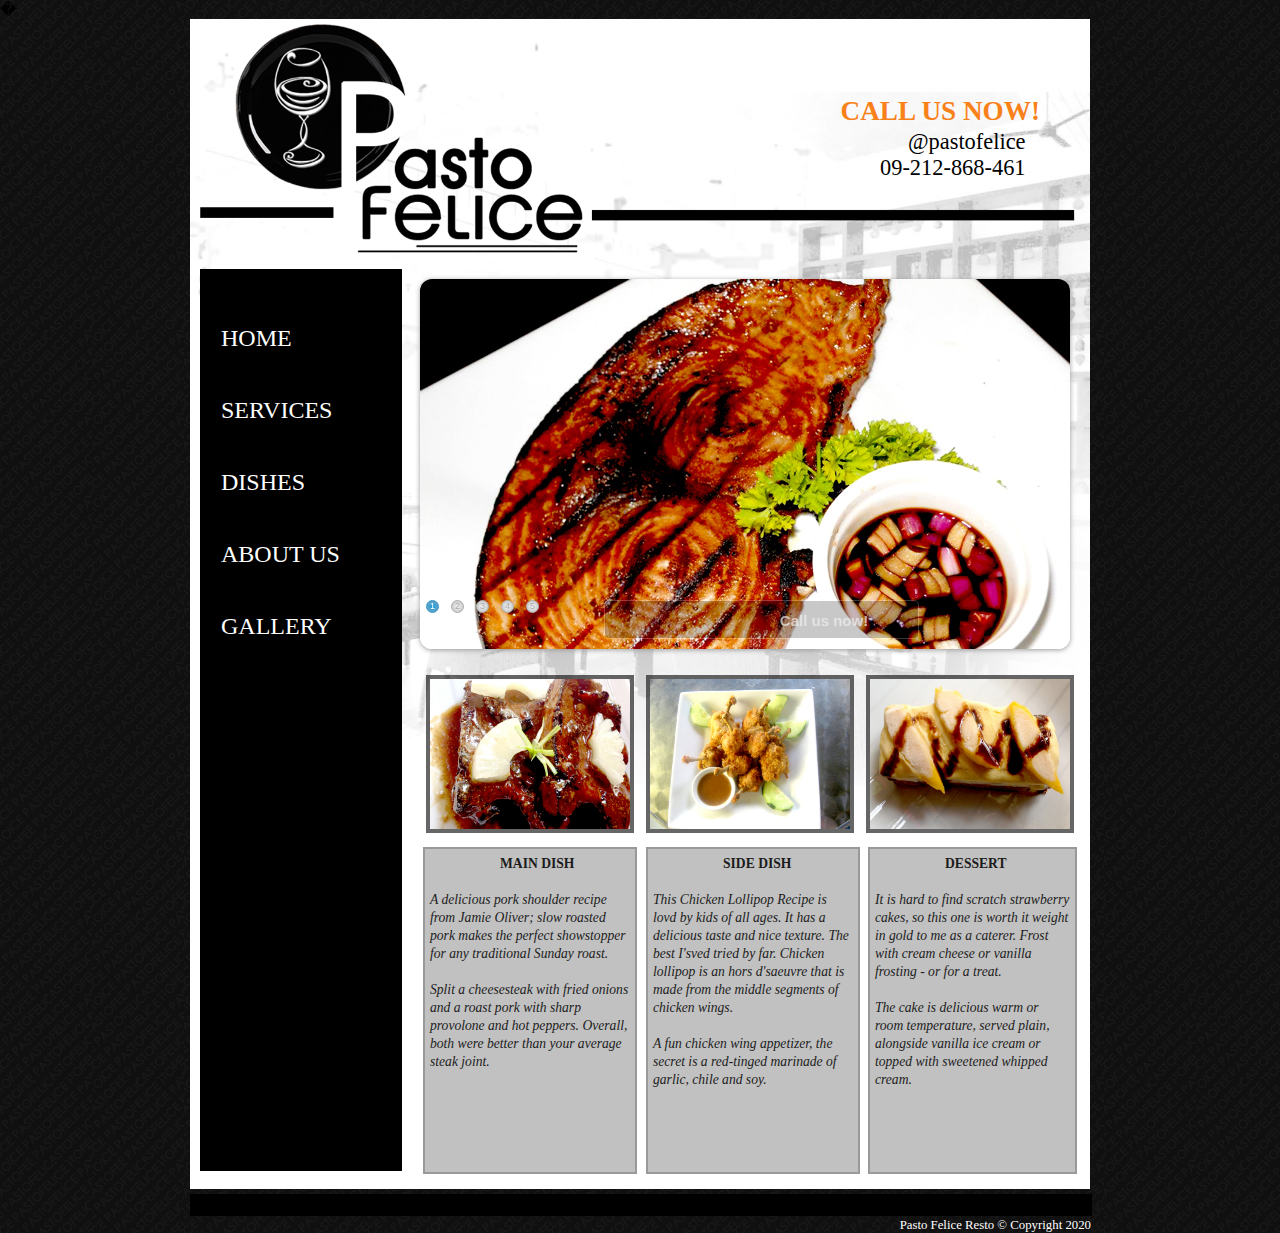
<file: index.html>
<!DOCTYPE html>
<html lang="en">
<head>
	<link rel="stylesheet" type="text/css" href="PastoFelice.css"/>
	<link rel="shortcut icon" type="image/x-icon" href="favicon.ico" />�
	<link rel="icon" href="favicon.ico" type="image/x-icon">
	
	<link href="themes/8/js-image-slider.css" rel="stylesheet" type="text/css" />
    <script src="themes/8/js-image-slider.js" type="text/javascript"></script>
    <link href="themes/8/tooltip.css" rel="stylesheet" type="text/css" />
    <script src="themes/8/tooltip.js" type="text/javascript"></script>
    <script type="text/javascript">
        imageSlider.thumbnailPreview(function (thumbIndex) { return "<img src='Web Pictures/thumb/maindish1-th" + (thumbIndex + 1) + ".jpg' style='width:70px;height:44px;' />"; });
    </script>
	
	<title>Pasto Felice Resto</title>
</head>

<body BACKGROUND="last_09.png" BGCOLOR="#000000" BGPROPERTIES="FIXED">
	
	<div id="container">
	<div id="logo"> 
	<img src="LOGO1_02.png" width= 880px height=250px> 
	</div>
	
	<div id="header">
	<p class="one">
		<b>CALL US NOW!</b><br>
	</p>
	<p class="two">
		@pastofelice<br>09-212-868-461
	</p>
	</div>
	
	<div id="sliderFrame">
        <div id="slider">
            <img src="Web Pictures/maindish1.jpg" alt="Call us now!" />
            <img src="Web Pictures/maindish2.jpg" alt="You're always welcome!" />
            <img src="Web Pictures/maindish3.jpg" alt="All delicious" />
            <img src="Web Pictures/maindish4.jpg" alt="Yummy" />
			 <img src="Web Pictures/maindish5.jpg" alt="All your needs" />
        </div>
		
	<div id="picture2"></div>
	<div id="picture3"></div>
	<div id="picture4"></div>

	<div id="boxes1">
	<p class="c1">
	<b>MAIN DISH</b>
		<br><br><i>A delicious pork shoulder recipe from Jamie Oliver; slow roasted pork makes the perfect showstopper for any traditional Sunday roast. <br><br>Split a cheesesteak with fried onions and a roast pork with sharp provolone and hot peppers. Overall, both were better than your average steak joint. </i>
	</p>
	</div>
	
	<div id="boxes2">
	<p class="c2">
	<b>SIDE DISH</b>
		<br><br><i>This Chicken Lollipop Recipe is lovd by kids of all ages. It has a delicious taste and nice texture. The best I&#39sved tried by far. Chicken lollipop is an hors d&#39saeuvre that is made from the middle segments of chicken wings.<br><br> A fun chicken wing appetizer, the secret is a red-tinged marinade of garlic, chile and soy.</i>
	</p>
	</div>
	
	<div id="boxes3">
	<p class="c3">
	<b>DESSERT</b>
		<br><br><i>It is hard to find scratch strawberry cakes, so this one is worth it weight in gold to me as a caterer. Frost with cream cheese or vanilla frosting - or for a treat.<br><br>The cake is delicious warm or room temperature, served plain, alongside vanilla ice cream or topped with sweetened whipped cream. </i>
	</p>
	</div>
	
	<div id = "box">
		<ul>
		<li><a href="index.html">HOME</a>
		<li><a href="Services.html">SERVICES</a>
		<li><a href="Dishes.html">DISHES</a>
		<li><a href="About.html">ABOUT US</a>
		<li><a href="Gallery.html">GALLERY</a>
		</ul>
	</div>
	
	<div id="footer">
	<p> Pasto Felice Resto &copy; Copyright 2020</p>
	</div>

	<div id="bg"></div>
</div>
</body>

</html>
</file>
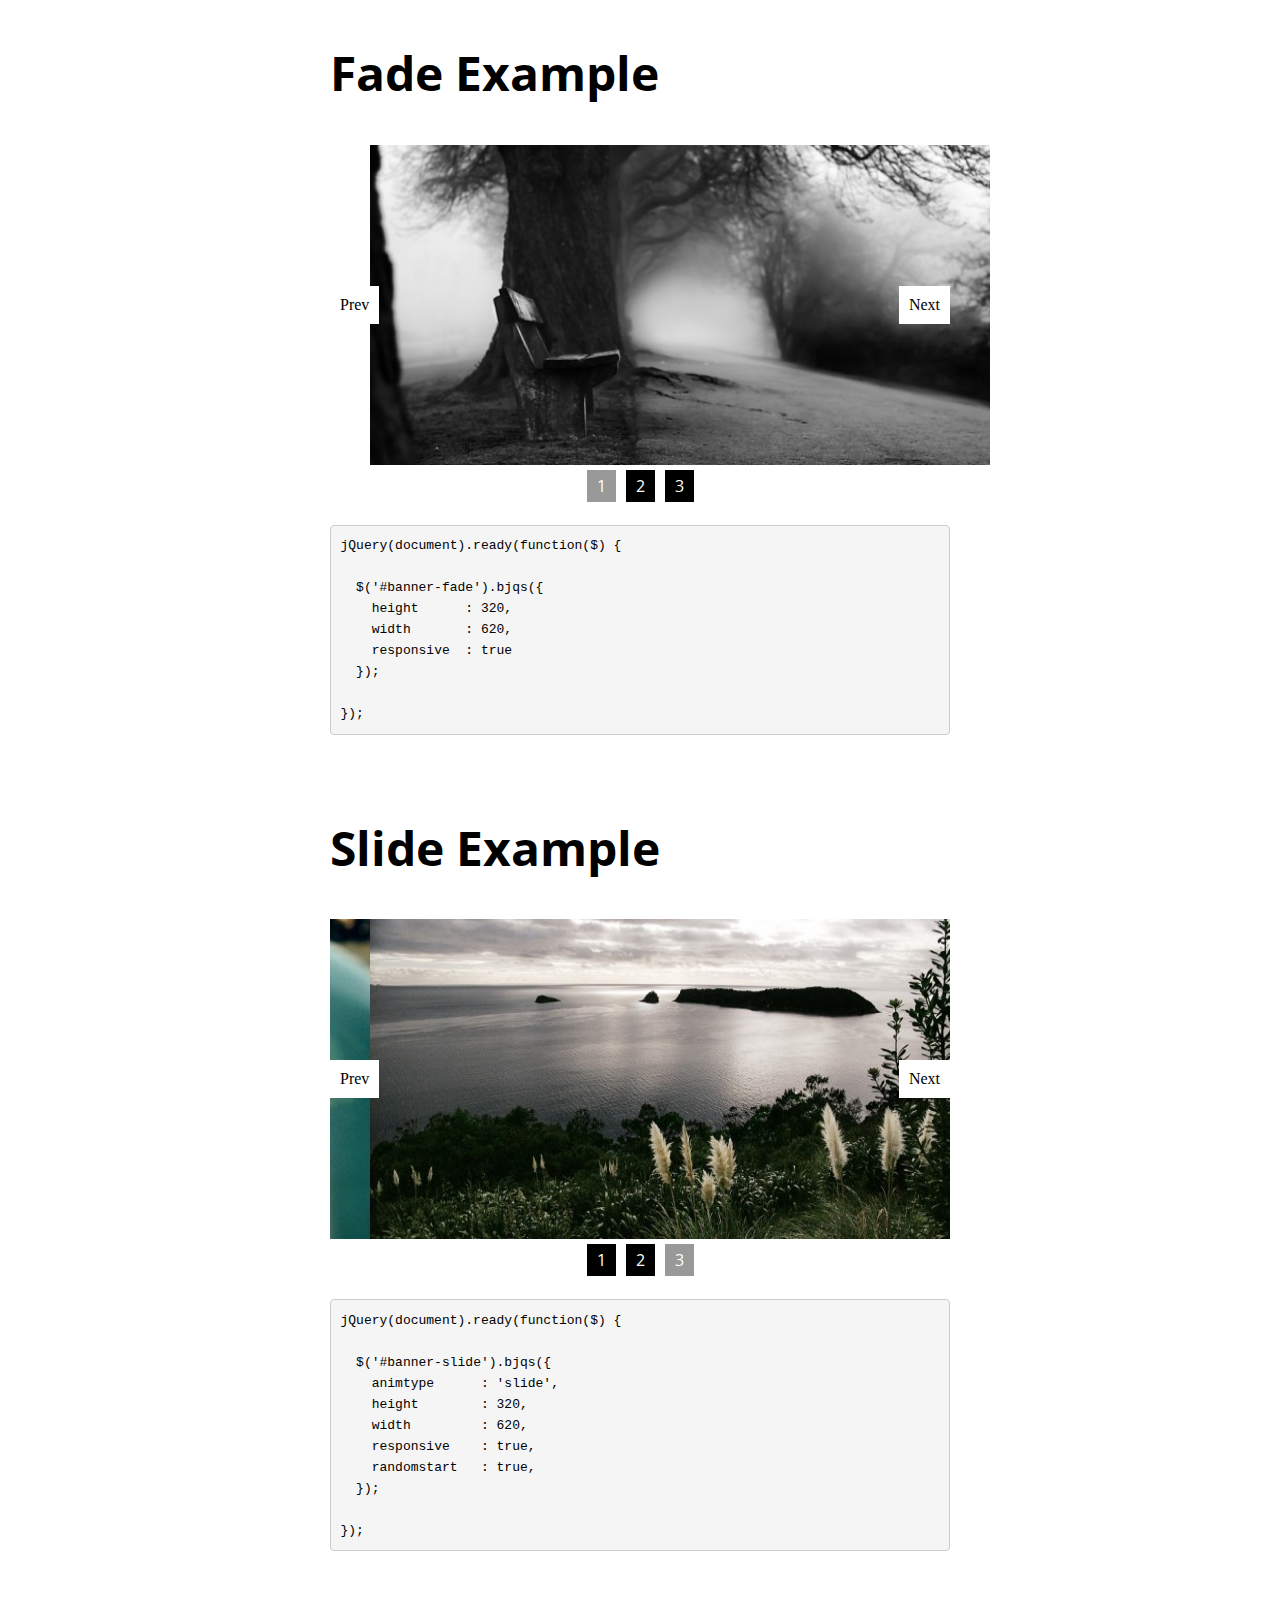
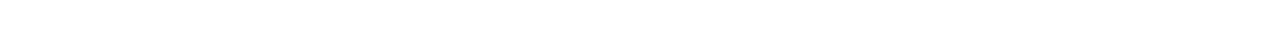
<file: jquery/index.html>
<!doctype html>
<html>
  <head>
    <meta charset="utf-8">
  
    <title>Basic jQuery Slider - Demo</title>
      
    <!-- bjqs.css contains the *essential* css needed for the slider to work -->
    <link rel="stylesheet" href="bjqs.css">

    <!-- some pretty fonts for this demo page - not required for the slider -->
    <link href='http://fonts.googleapis.com/css?family=Source+Code+Pro|Open+Sans:300' rel='stylesheet' type='text/css'> 

    <!-- demo.css contains additional styles used to set up this demo page - not required for the slider --> 
    <link rel="stylesheet" href="demo.css">

    <!-- load jQuery and the plugin -->
    <script src="http://code.jquery.com/jquery-1.7.1.min.js"></script>
    <script src="js/bjqs-1.3.min.js"></script>
      
  </head>
  
  <body>
  
    <div id="container">
  
      <h2>Fade Example</h2>

      <!--  Outer wrapper for presentation only, this can be anything you like -->
      <div id="banner-fade">

        <!-- start Basic Jquery Slider -->
        <ul class="bjqs">
          <li><img src="img/banner01.jpg" title="Automatically generated caption"></li>
          <li><img src="img/banner02.jpg" title="Automatically generated caption"></li>
          <li><img src="img/banner03.jpg" title="Automatically generated caption"></li>
        </ul>
        <!-- end Basic jQuery Slider -->

      </div>
      <!-- End outer wrapper -->

      <script class="secret-source">
        jQuery(document).ready(function($) {

          $('#banner-fade').bjqs({
            height      : 320,
            width       : 620,
            responsive  : true
          });

        });
      </script>

      <h2>Slide Example</h2>

      <!--  Outer wrapper for presentation only, this can be anything you like -->
      <div id="banner-slide">

        <!-- start Basic Jquery Slider -->
        <ul class="bjqs">
          <li><a href=""><img src="img/banner01.jpg" title="Automatically generated caption"></a></li>
          <li><img src="img/banner02.jpg" title="Automatically generated caption"></li>
          <li><img src="img/banner03.jpg" title="Automatically generated caption"></li>
        </ul>
        <!-- end Basic jQuery Slider -->

      </div>
      <!-- End outer wrapper -->
      
      <!-- attach the plug-in to the slider parent element and adjust the settings as required -->
      <script class="secret-source">
        jQuery(document).ready(function($) {
          
          $('#banner-slide').bjqs({
            animtype      : 'slide',
            height        : 320,
            width         : 620,
            responsive    : true,
            randomstart   : true,
          });
          
        });
      </script>

    </div>

    <!-- 
      The following script is not related to basic jQuery Slider 
      It's used to create the code snippets in the demo.
      https://github.com/maelstrom/SecretSource
    -->
    <script src="js/libs/jquery.secret-source.min.js"></script>

    <script>
    jQuery(function($) {

        $('.secret-source').secretSource({
            includeTag: false
        });

    });
    </script>

  </body>
</html>
</file>
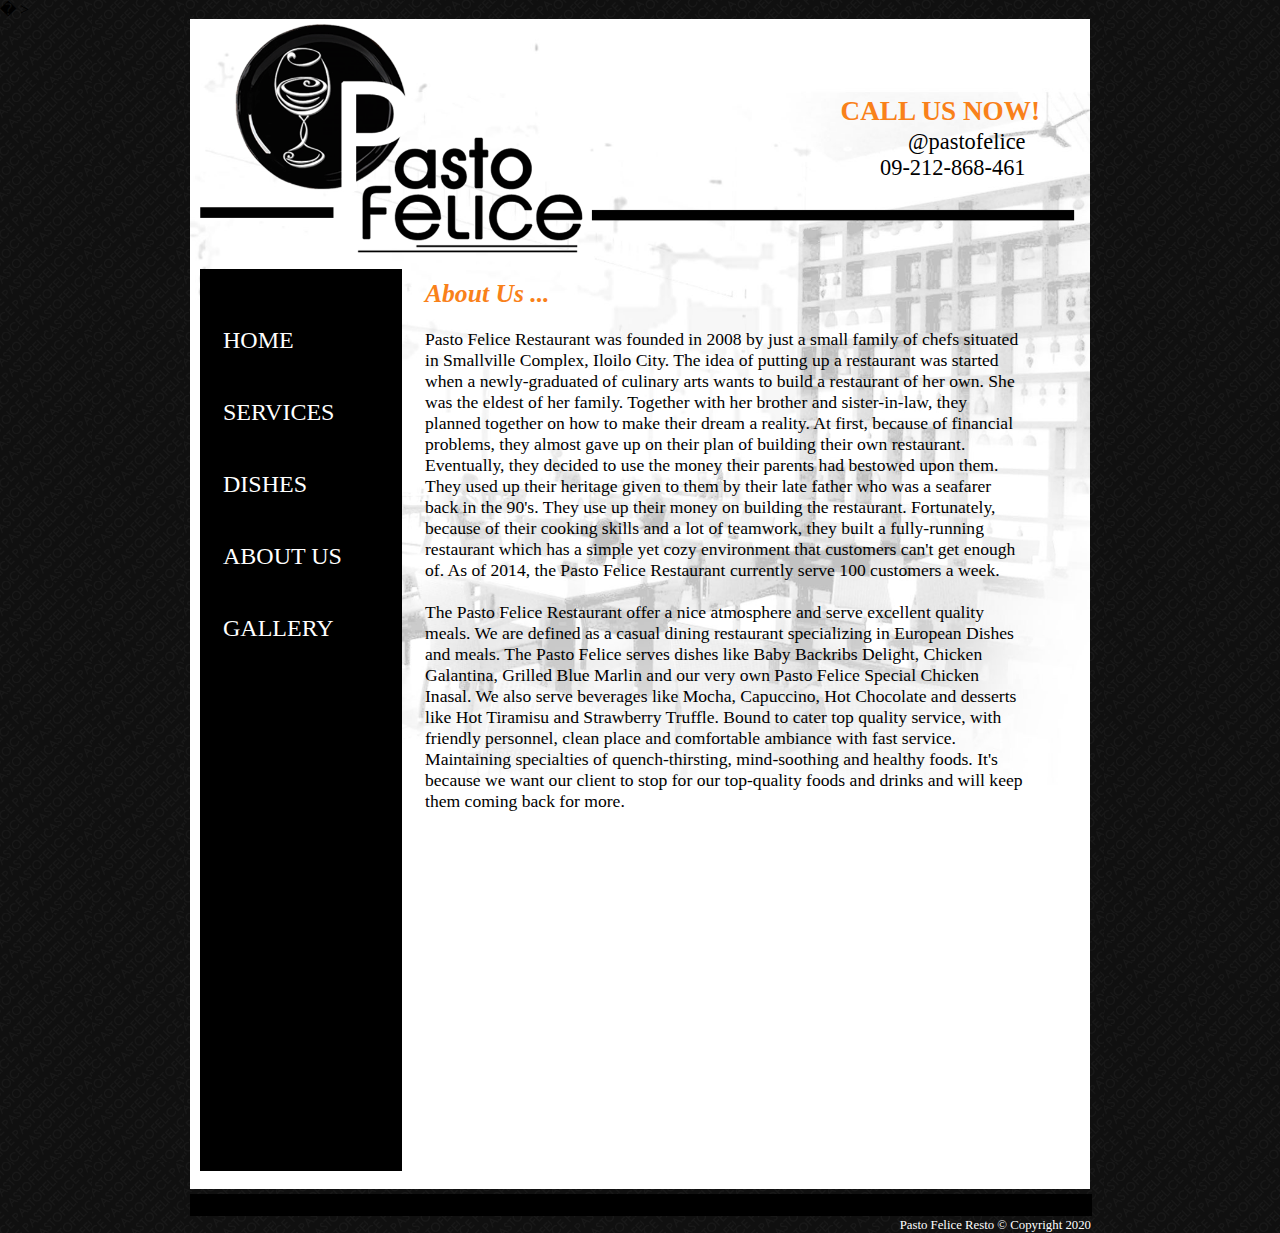
<file: About.html>
<html>
<head>
	<link rel="stylesheet" type="text/css" href="About.css"/>
	<link rel="shortcut icon" type="image/x-icon" href="favicon.ico" />�
	<link rel="icon" href="favicon.ico" type="image/x-icon">
	<title>Pasto Felice Resto</title>
</head>

<body BACKGROUND="last_09.png" BGCOLOR="#000000" BGPROPERTIES="FIXED">>
	
	<div id="container">
	<div id="logo"> 
	<img src="LOGO1_02.png" width= 880px height=250px> 
	</div>
	
	<div id="header">
	<p class="one">
		<b>CALL US NOW!</b><br>
	</p>
	<p class="two">
		@pastofelice<br>09-212-868-461
	</p>
	</div>

	<div id="about"><i><b>About Us ...</b></i></div>
	
	<div id="content">
	Pasto Felice Restaurant was founded in 2008 by just a small family of chefs situated in Smallville Complex, Iloilo City. The idea of putting up a restaurant was started when a newly-graduated of culinary arts wants to build a restaurant of her own. She was the eldest of her family. Together with her brother and sister-in-law, they planned together on how to make their dream a reality. At first, because of financial problems, they almost gave up on their plan of building their own restaurant. Eventually, they decided to use the money their parents had bestowed upon them. They used up their heritage given to them by their late father who was a seafarer back in the 90&#39s. They use up their money on building the restaurant. Fortunately, because of their cooking skills and a lot of teamwork, they built a fully-running restaurant which has a simple yet cozy environment that customers can&#39t get enough of. As of 2014, the Pasto Felice Restaurant currently serve 100 customers a week.<br><br>
	
	The Pasto Felice Restaurant offer a nice atmosphere and serve excellent quality meals. We are defined as a casual dining restaurant specializing in European Dishes and meals. The Pasto Felice serves dishes like Baby Backribs Delight, Chicken Galantina, Grilled Blue Marlin and our very own Pasto Felice Special Chicken Inasal. We also serve beverages like Mocha, Capuccino, Hot Chocolate and desserts like Hot Tiramisu and Strawberry Truffle. Bound to cater top quality service, with friendly personnel, clean place and comfortable ambiance with fast service. Maintaining specialties of quench-thirsting, mind-soothing and healthy foods. It&#39s because we want our client to stop for our top-quality foods and drinks and will keep them coming back for more.
	</div>
	
	
	<div id = "box">
		<ul>
		<li><a href="index.html">HOME</a>
		<li><a href="Services">SERVICES</a>
		<li><a href="Dishes.html">DISHES</a>
		<li><a href="About.html">ABOUT US</a>
		<li><a href="Gallery.html">GALLERY</a>
		</ul>
	</div>
	
	<div id="footer">
	<p> Pasto Felice Resto &copy; Copyright 2020</p>
	</div>

	<div id="bg"></div>
</div>

</body>

</html>
</file>
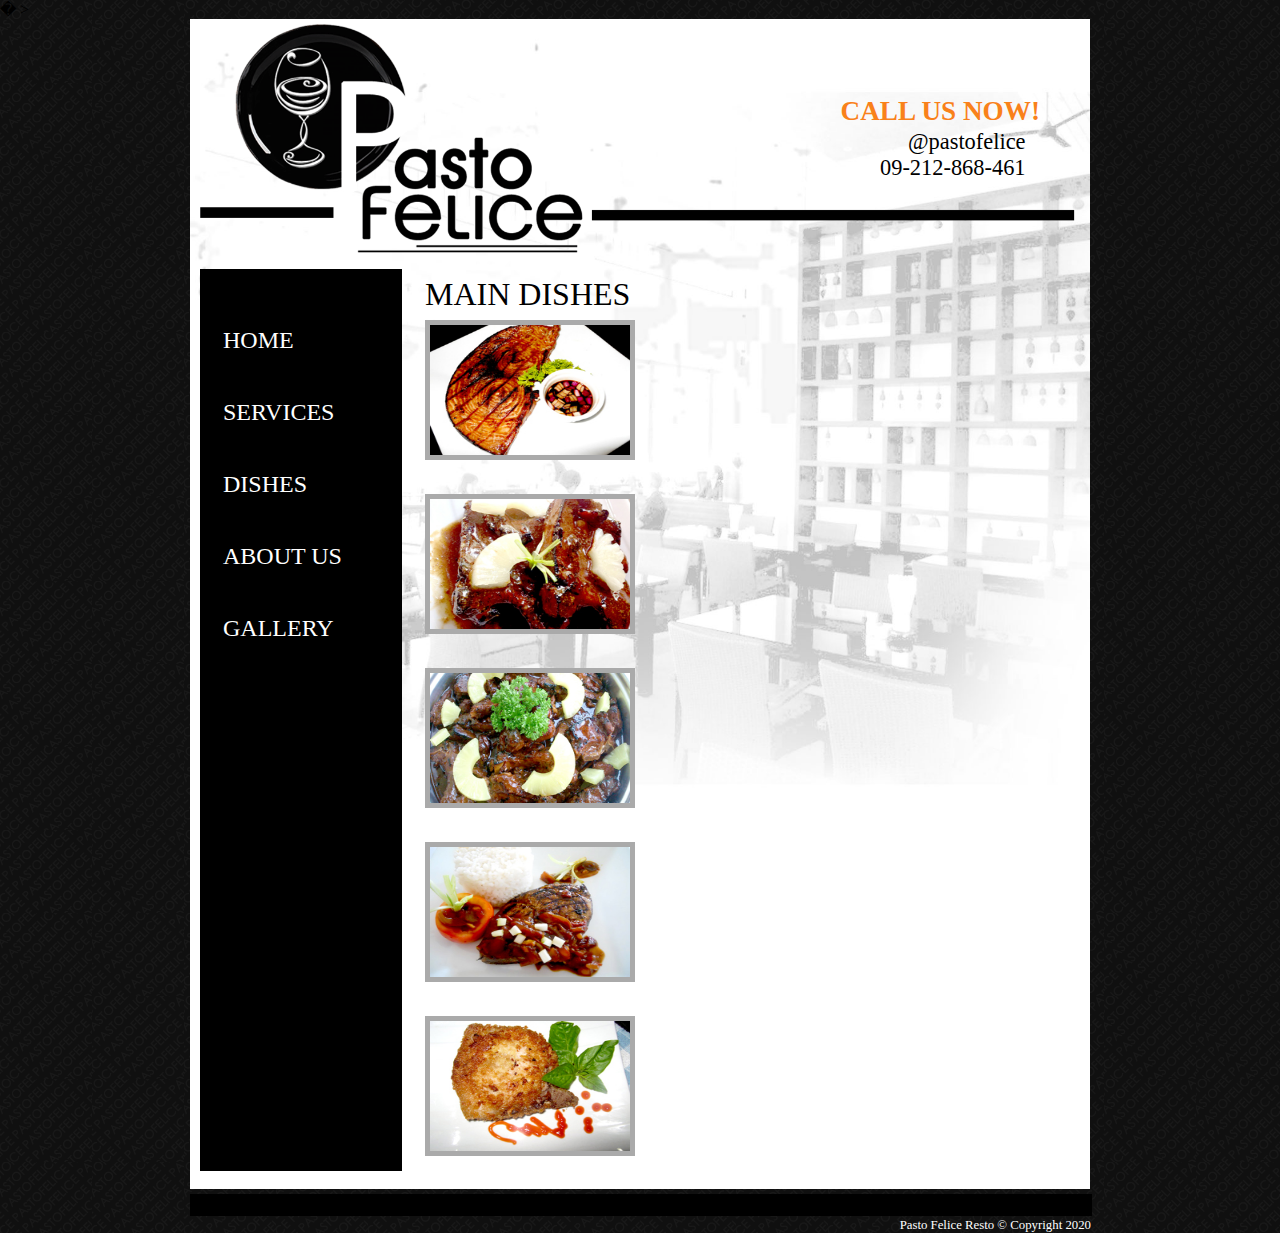
<file: Dish1.html>
<html>
<head>
	<link rel="stylesheet" type="text/css" href="Dish1.css"/>
	<link rel="shortcut icon" type="image/x-icon" href="favicon.ico" />�
	<link rel="icon" href="favicon.ico" type="image/x-icon">

	<title>Pasto Felice Resto</title>
	
	<script type="text/javascript" src="jquery.js"></script>
	<script type="text/javascript" src="jquery.lightbox-0.5-mod.js"></script>
	<link rel="stylesheet" type="text/css" href="jquery.lightbox-0.5.css" media="screen" />
</head>

<body BACKGROUND="last_09.png" BGCOLOR="#000000" BGPROPERTIES="FIXED">>
	
	<div id="container">
	<div id="logo"> 
	<img src="LOGO1_02.png" width= 880px height=250px> 
	</div>
	
	<div id="header">
	<p class="one">
		<b>CALL US NOW!</b><br>
	</p>
	<p class="two">
		@pastofelice<br>09-212-868-461
	</p>
	</div>
	
	<div id="md"><p>MAIN DISHES</p></div>
    
	<div id="pics">
		<ul>
			<li><a href="Web Pictures/maindish1.jpg"><img src="Web Pictures/thumb/maindish1-th.jpg" alt="DISH 1" /></a></li>
			<li><a href="Web Pictures/maindish2.jpg"><img src="Web Pictures/thumb/maindish2-th.jpg" alt="DISH 2" /></a></li>
			<li><a href="Web Pictures/maindish3.jpg"><img src="Web Pictures/thumb/maindish3-th.jpg" alt="DISH 3" /></a></li>
			<li><a href="Web Pictures/maindish4.jpg"><img src="Web Pictures/thumb/maindish4-th.jpg" alt="DISH 4" /></a></li>
			<li><a href="Web Pictures/maindish5.jpg"><img src="Web Pictures/thumb/maindish5-th.jpg" alt="DISH 5" /></a></li>
		</ul>
	</div>
	
	<script>
	$(document).ready(function() {
	 $("#pics a").lightBox();
});
</script>

	<div id = "box">
		<ul>
		<li><a href="index.html">HOME</a>
		<li><a href="Services.html">SERVICES</a>
		<li><a href="Dishes.html">DISHES</a>
		<li><a href="About.html">ABOUT US</a>
		<li><a href="Gallery.html">GALLERY</a>
		</ul>
	</div>
	
	<div id="footer">
	<p> Pasto Felice Resto &copy; Copyright 2020</p>
	</div>

	<div id="bg"></div>
</div>
</body>

</html>
</file>
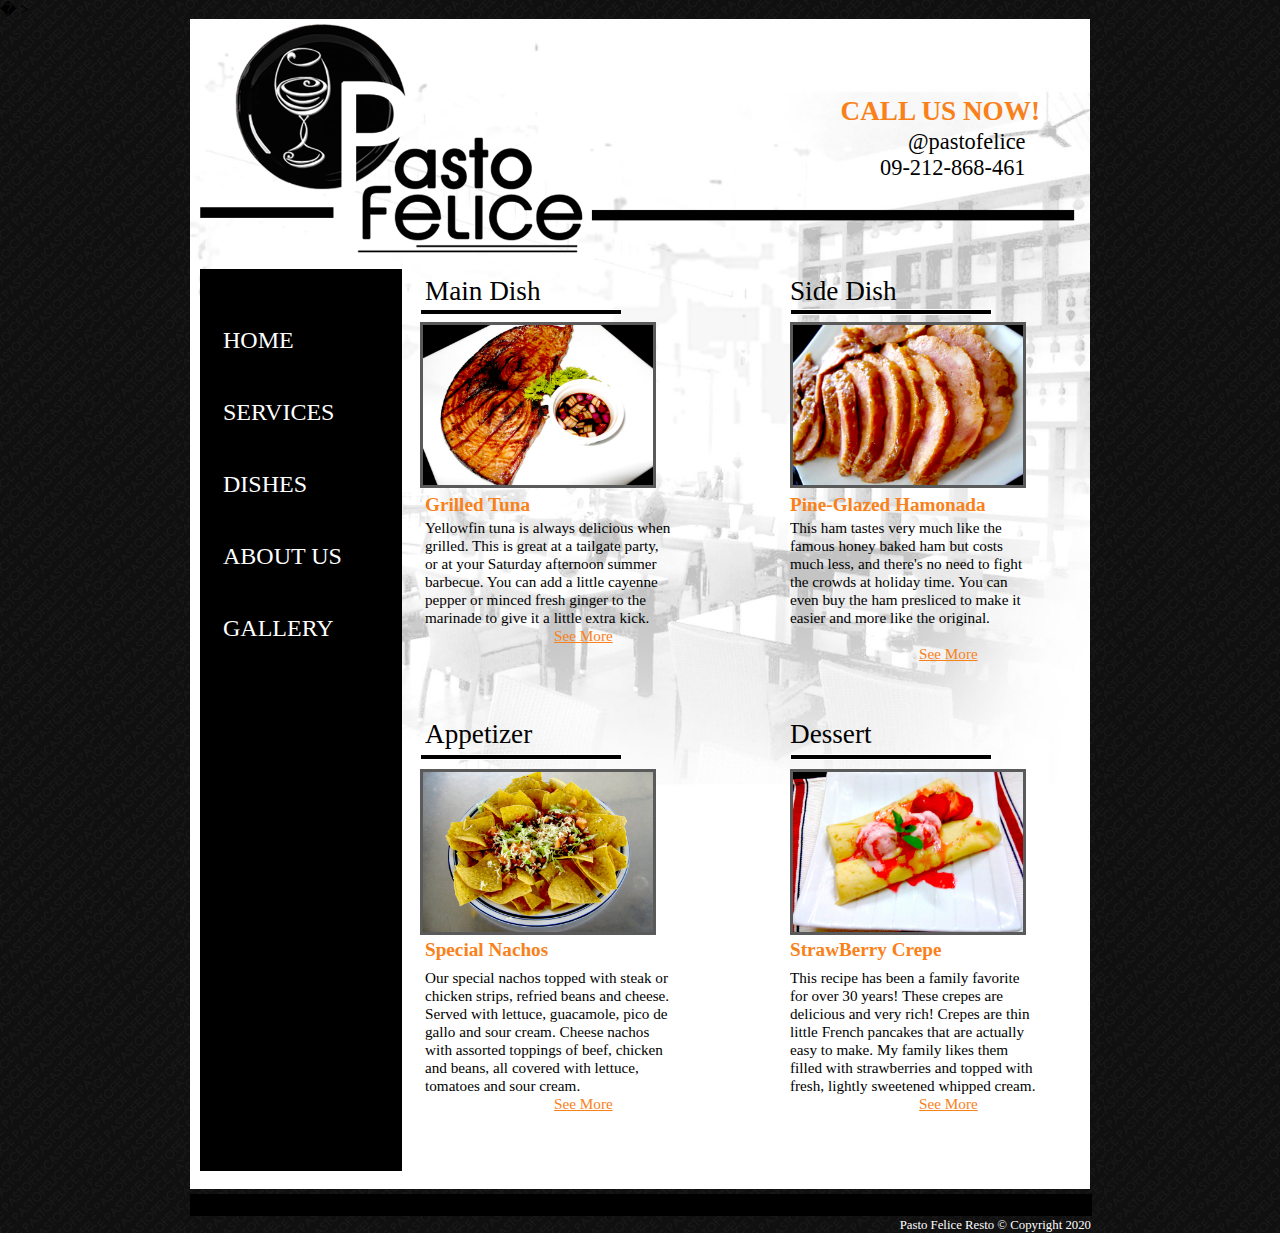
<file: Dishes.html>
<html>
<head>
	<link rel="stylesheet" type="text/css" href="Dishes.css"/>
	<link rel="shortcut icon" type="image/x-icon" href="favicon.ico" />�
	<link rel="icon" href="favicon.ico" type="image/x-icon">
	<title>Pasto Felice Resto</title>
</head>

<body BACKGROUND="last_09.png" BGCOLOR="#000000" BGPROPERTIES="FIXED">>
	
	<div id="container">
	<div id="logo"> 
	<img src="LOGO1_02.png" width= 880px height=250px> 
	</div>
	
	<div id="header">
	<p class="one">
		<b>CALL US NOW!</b><br>
	</p>
	<p class="two">
		@pastofelice<br>09-212-868-461
	</p>
	</div>
	
	
	<div id="line1"></div>
	<div id="line2"></div>
	<div id="line3"></div>
	<div id="line4"></div>
	
	<div id="pic1"></div>
	<div id="pic2"></div>
	<div id="pic3"></div>
	<div id="pic4"></div>
	
	<div id="title1"><a href="Dish1.html">Main Dish</a></div>
	<div id="title2"><a href="#">Side Dish</a></div>
	<div id="title3"><a href="#">Appetizer</a></div>
	<div id="title4"><a href="#">Dessert</a></div>
	
	<div id="name1">Grilled Tuna</div>
	<div id="name2">Pine-Glazed Hamonada</div>
	<div id="name3">Special Nachos</div>
	<div id="name4">StrawBerry Crepe</div>
	
	<div id="content">
	<p class="c1">Yellowfin tuna is always delicious when grilled. This is great at a tailgate party, or at your Saturday afternoon summer barbecue. You can add a little cayenne pepper or minced fresh ginger to the marinade to give it a little extra kick.<br>&nbsp;&nbsp;&nbsp;&nbsp;&nbsp;&nbsp;&nbsp;&nbsp;&nbsp;&nbsp;&nbsp;&nbsp;&nbsp;&nbsp;&nbsp;&nbsp;&nbsp;&nbsp;&nbsp;&nbsp;&nbsp;&nbsp;&nbsp;&nbsp;&nbsp;&nbsp;&nbsp;&nbsp;&nbsp;&nbsp;&nbsp;&nbsp;&nbsp;&nbsp;<a href="Dish1.html">See More</a></p>
	
	<p class="c2">This ham tastes very much like the famous honey baked ham but costs much less, and there's no need to fight the crowds at holiday time. You can even buy the ham presliced to make it easier and more like the original. <br><br>&nbsp;&nbsp;&nbsp;&nbsp;&nbsp;&nbsp;&nbsp;&nbsp;&nbsp;&nbsp;&nbsp;&nbsp;&nbsp;&nbsp;&nbsp;&nbsp;&nbsp;&nbsp;&nbsp;&nbsp;&nbsp;&nbsp;&nbsp;&nbsp;&nbsp;&nbsp;&nbsp;&nbsp;&nbsp;&nbsp;&nbsp;&nbsp;&nbsp;&nbsp;<a href="#">See More</a></p>
	
	<p class="c3">Our special nachos topped with steak or chicken strips, refried beans and cheese. Served with lettuce, guacamole, pico de gallo and sour cream. Cheese nachos with assorted toppings of beef, chicken and beans, all covered with lettuce, tomatoes and sour cream.<br>&nbsp;&nbsp;&nbsp;&nbsp;&nbsp;&nbsp;&nbsp;&nbsp;&nbsp;&nbsp;&nbsp;&nbsp;&nbsp;&nbsp;&nbsp;&nbsp;&nbsp;&nbsp;&nbsp;&nbsp;&nbsp;&nbsp;&nbsp;&nbsp;&nbsp;&nbsp;&nbsp;&nbsp;&nbsp;&nbsp;&nbsp;&nbsp;&nbsp;&nbsp;<a href="#">See More</a></p>
	
	<p class="c4">This recipe has been a family favorite for over 30 years! These crepes are delicious and very rich! Crepes are thin little French pancakes that are actually easy to make. My family likes them filled with strawberries and topped with fresh, lightly sweetened whipped cream.<br>&nbsp;&nbsp;&nbsp;&nbsp;&nbsp;&nbsp;&nbsp;&nbsp;&nbsp;&nbsp;&nbsp;&nbsp;&nbsp;&nbsp;&nbsp;&nbsp;&nbsp;&nbsp;&nbsp;&nbsp;&nbsp;&nbsp;&nbsp;&nbsp;&nbsp;&nbsp;&nbsp;&nbsp;&nbsp;&nbsp;&nbsp;&nbsp;&nbsp;&nbsp;<a href="#">See More</a></p>
	</div>
	
	<div id = "box">
		<ul>
		<li><a href="index.html">HOME</a>
		<li><a href="Services.html">SERVICES</a>
		<li><a href="Dishes.html">DISHES</a>
		<li><a href="About.html">ABOUT US</a>
		<li><a href="Gallery.html">GALLERY</a>
		</ul>
	</div>
	
	<div id="footer">
	<p> Pasto Felice Resto &copy; Copyright 2020</p>
	</div>

	<div id="bg"></div>
</div>
</body>

</html>
</file>
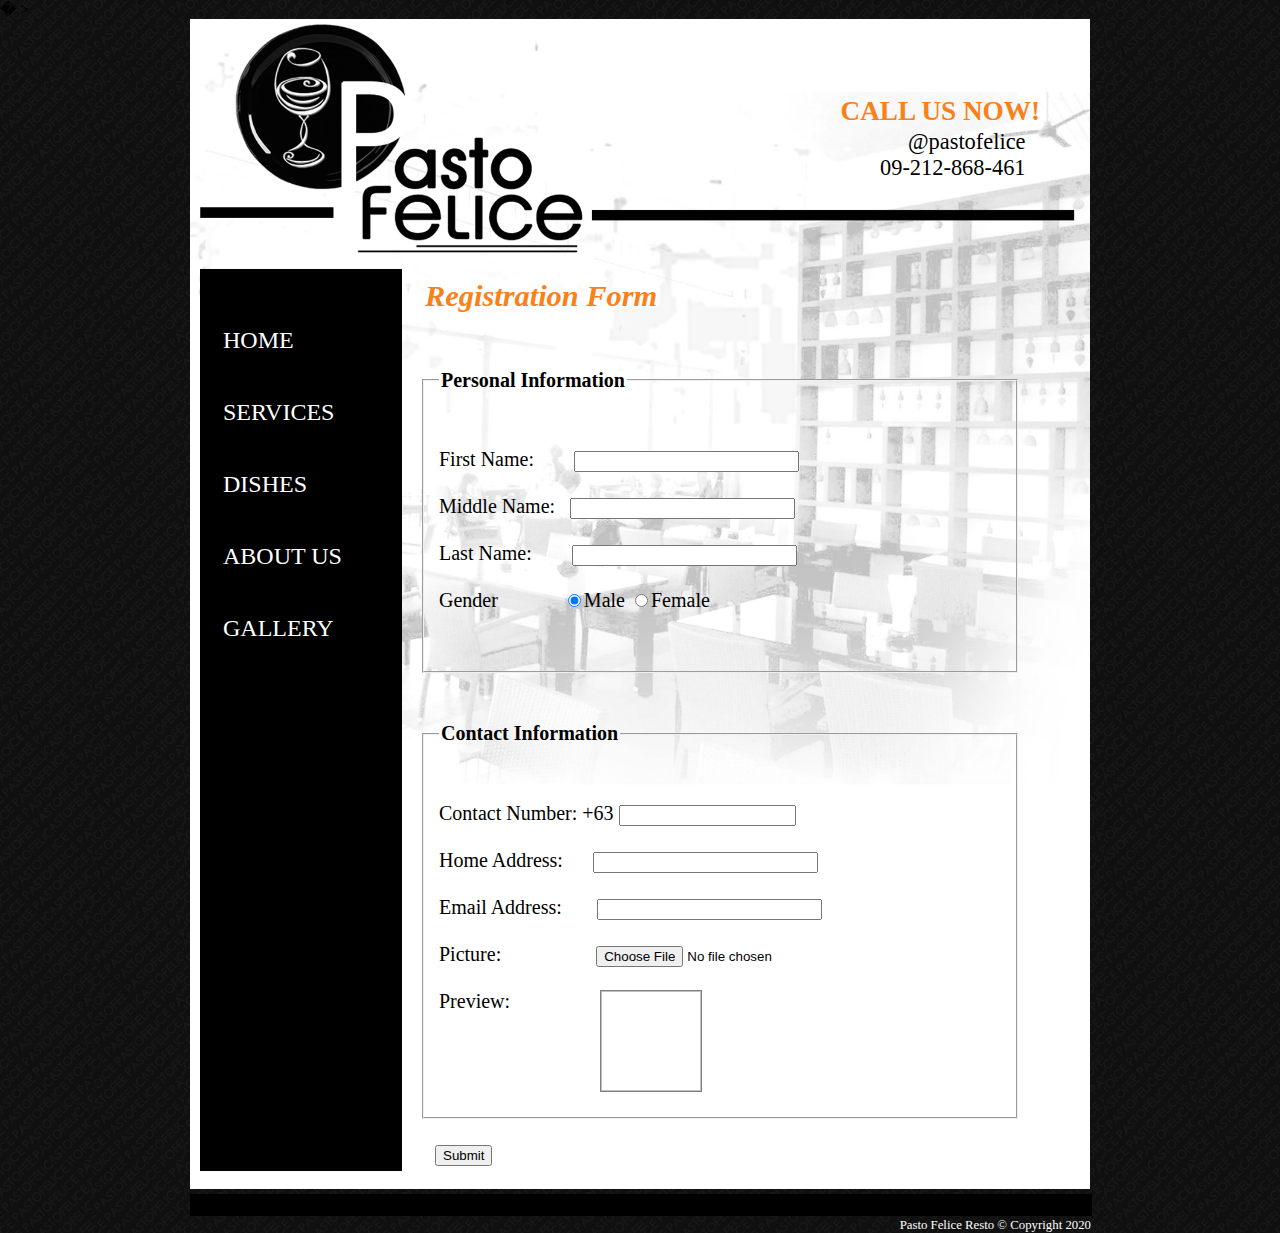
<file: Register(1).html>
<html>
<head>
	<link rel="stylesheet" type="text/css" href="Register.css"/>
	<link rel="shortcut icon" type="image/x-icon" href="favicon.ico" />�
	<link rel="icon" href="favicon.ico" type="image/x-icon">
	<title>Pasto Felice Resto</title>
	
<SCRIPT TYPE="text/javaScript">

function showAndClearField(frm){
   
	document.getElementById("form1").innerHTML = "<font face='Century Gothic'"+"<br/><br/>"+"<h2><i>Welcome "+frm.firstName.value+" !</i></h2><br/><br/></h4>"+"<b>Full Name:</b>&nbsp&nbsp&nbsp&nbsp&nbsp&nbsp&nbsp&nbsp&nbsp&nbsp&nbsp&nbsp&nbsp" + frm.firstName.value + " "+frm.middleName.value+" " + frm.lastName.value 
	  +"<br/><br/>"+"<b>Gender: </b>&nbsp&nbsp&nbsp&nbsp&nbsp&nbsp&nbsp&nbsp&nbsp&nbsp&nbsp&nbsp&nbsp&nbsp&nbsp&nbsp"+frm.sex.value+"<br/><br/>"
	  +"<b>Contact No. : </b>&nbsp&nbsp&nbsp&nbsp&nbsp&nbsp&nbsp"+frm.number.value+"<br/><br/>"
	  +"<b>Home Address: </b>&nbsp&nbsp&nbsp&nbsp"+frm.homeAddress.value+"<br/><br/>"
	  +"<b>Email Address: </b>&nbsp&nbsp&nbsp&nbsp&nbsp"+frm.emailAddress.value+"</h4></font>";

}
</SCRIPT>

</head>

<body BACKGROUND="last_09.png" BGCOLOR="#000000" BGPROPERTIES="FIXED">>
	
	<div id="container">
	<div id="logo"> 
	<img src="LOGO1_02.png" width= 880px height=250px> 
	</div>
	
	<div id="header">
	<p class="one">
		<b>CALL US NOW!</b><br>
	</p>
	<p class="two">
		@pastofelice<br>09-212-868-461
	</p>
	</div>

	<div id="about"><i><b>Registration Form</b></i></div>
	
	<form id="form1">
<form action="">

<font face="Century Gothic"><br>
<fieldset class="fs"><legend><h4>Personal Information</h4></legend>

<br>First Name:&nbsp&nbsp&nbsp&nbsp&nbsp&nbsp&nbsp <input type="text" name="firstName" id="ff" size=25><br>
<br>Middle Name:&nbsp&nbsp <input type="text" name="middleName" id="mm" size=25><br>
<br>Last Name:&nbsp&nbsp&nbsp&nbsp&nbsp&nbsp&nbsp <input type="text" name="lastName" id="ll" size=25><br>
<br>Gender&nbsp&nbsp&nbsp&nbsp&nbsp&nbsp&nbsp&nbsp&nbsp&nbsp&nbsp&nbsp

<input type="radio" name="sex" value="Male" id="gg" checked>Male
<input type="radio" name="sex" value="Female" id="gg">Female
<br>
<br>
<br>
</fieldset>
<br><fieldset class="fs"><legend><h4>Contact Information</h4></legend><br>
Contact Number: +63 <input type="text" name="number" id="num" maxlength=11  size=19 onKeyUp="this.value=this.value.replace(/[^0-9. -]/g,'')">
<br>
<br>Home Address:&nbsp&nbsp&nbsp&nbsp&nbsp <input type="text" name="homeAddress" id="ha" size=25>
<br>
<br>Email Address:&nbsp&nbsp&nbsp&nbsp&nbsp&nbsp <input type="text" name="emailAddress" id="ea" size=25>
<br><br>
Picture: &nbsp&nbsp&nbsp&nbsp&nbsp&nbsp&nbsp&nbsp&nbsp&nbsp&nbsp&nbsp&nbsp&nbsp&nbsp&nbsp&nbsp
<input type="file" accept="image/*" onchange="loadFile(event)"><br><br>
Preview:
<img id="output" style="margin-left:90px;width:100px;height:100px; position: absolute; border:1px solid gray"/>
<script>
  var loadFile = function(event) {
    var reader = new FileReader();
    reader.onload = function(){
      var output = document.getElementById('output');
      output.src = reader.result;
    };
    reader.readAsDataURL(event.target.files[0]);
  };
</script>
<br><br><br><br><br>


</fieldset>


&nbsp&nbsp&nbsp&nbsp&nbsp&nbsp&nbsp&nbsp&nbsp&nbsp&nbsp&nbsp&nbsp&nbsp&nbsp 

<br>

&nbsp&nbsp <INPUT TYPE="Button" Value="Submit" onClick="showAndClearField(this.form)">
<br><br>
&nbsp&nbsp&nbsp&nbsp&nbsp&nbsp&nbsp&nbsp&nbsp&nbsp&nbsp&nbsp&nbsp&nbsp&nbsp&nbsp&nbsp&nbsp&nbsp&nbsp 


</font>		
</form>
</form>
	
	<div id = "box">
		<ul>
		<li><a href="index.html">HOME</a>
		<li><a href="Services">SERVICES</a>
		<li><a href="Dishes.html">DISHES</a>
		<li><a href="About.html">ABOUT US</a>
		<li><a href="Gallery.html">GALLERY</a>
		</ul>
	</div>
	
	<div id="footer">
	<p> Pasto Felice Resto &copy; Copyright 2020</p>
	</div>

	<div id="bg"></div>
</div>

</body>

</html>
</file>
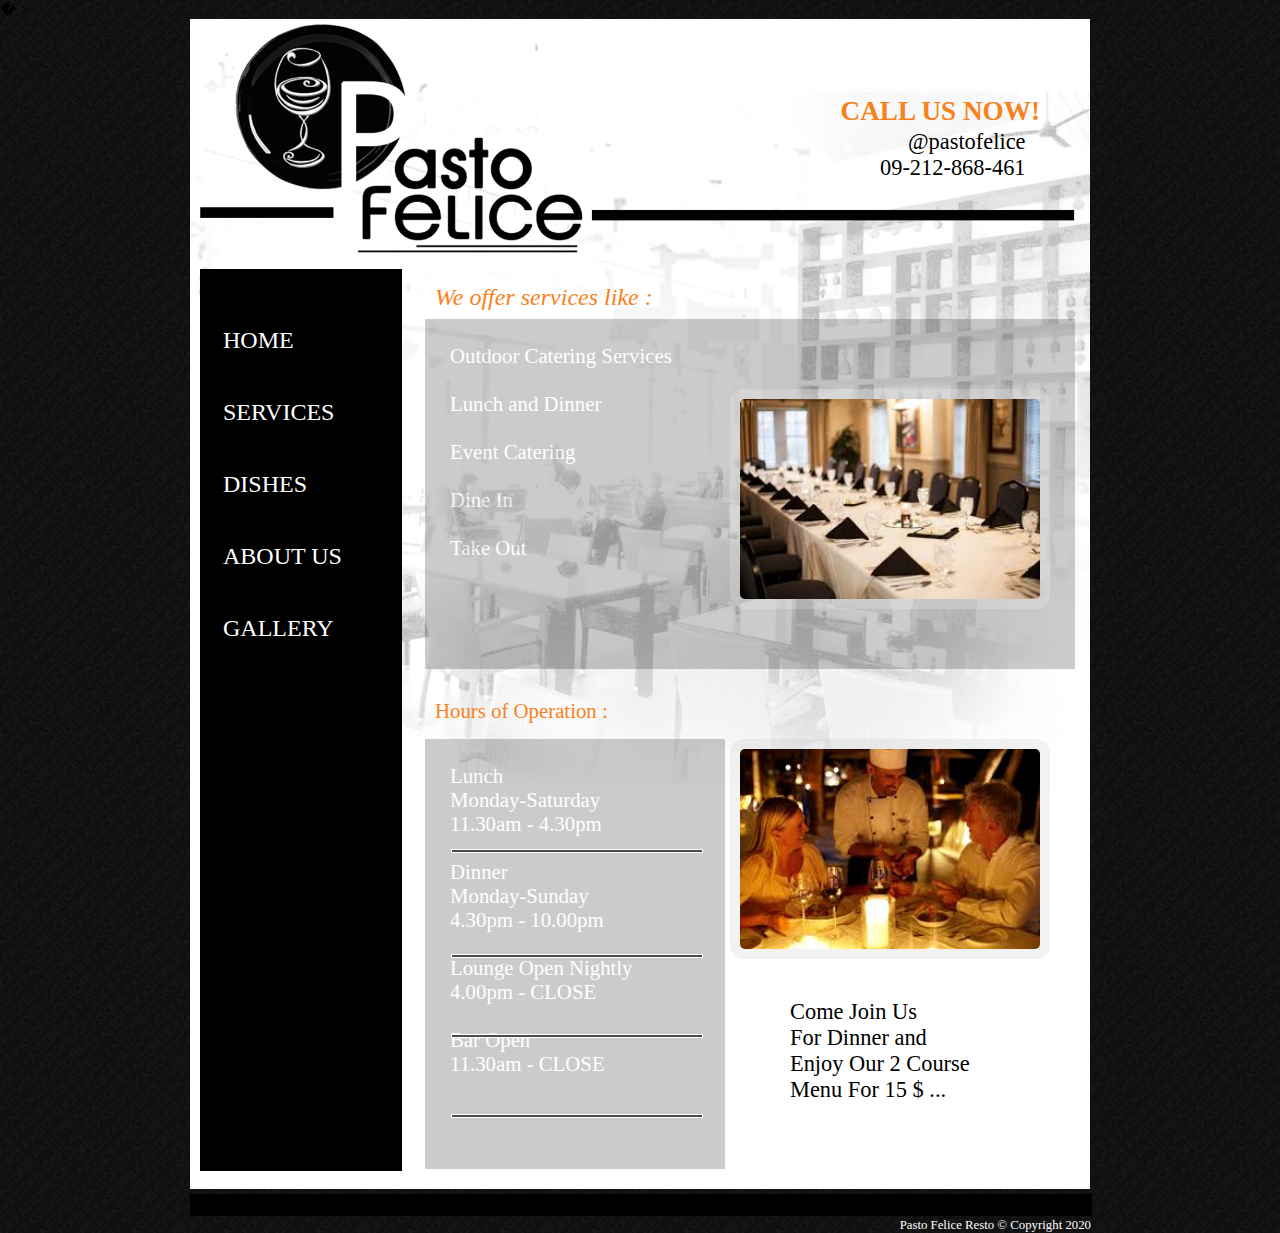
<file: Services.html>
<html>
<head>
	<link rel="stylesheet" type="text/css" href="Services.css"/>
	<link rel="shortcut icon" type="image/x-icon" href="favicon.ico" />�
	<link rel="icon" href="favicon.ico" type="image/x-icon">
	<title>Pasto Felice Resto</title>
</head>

<body BACKGROUND="last_09.png" BGCOLOR="#000000" BGPROPERTIES="FIXED">>
	
	<div id="container">
	<div id="logo"> 
	<img src="LOGO1_02.png" width= 880px height=250px> 
	</div>
	
	<div id="header">
	<p class="one">
		<b>CALL US NOW!</b><br>
	</p>
	<p class="two">
		@pastofelice<br>09-212-868-461
	</p>
	</div>
	
	<div id="c1"><i>We offer services like : </i></div>
	
	<div id="box1">
		<p>Outdoor Catering Services<br><br>Lunch and Dinner<br><br>Event Catering<br><br>Dine In<br><br>Take Out
		</p>
	</div>
	
	<div id="picture1"></div>
	
	<div id="c2">Hours of Operation : </div>
	
	<div id="box2">
		<p>Lunch<br>Monday-Saturday<br>11.30am - 4.30pm<br><br>Dinner<br>Monday-Sunday<br>4.30pm - 10.00pm<br><br>Lounge Open Nightly<br>4.00pm - CLOSE<br><br>Bar Open<br>11.30am - CLOSE
		</p>
	</div>
	
	<div id="line1"></div>
	<div id="line2"></div>
	<div id="line3"></div>
	<div id="line4"></div>
	
	<div id="picture2"></div>
	
	<div id="header2">
	<p class="one1">
		Come Join Us<br>For Dinner and<br>Enjoy Our 2 Course<br>Menu For 15 $ ...
	</p>
	</div>
	
	<div id = "box">
		<ul>
		<li><a href="index.html">HOME</a>
		<li><a href="Services">SERVICES</a>
		<li><a href="Dishes.html">DISHES</a>
		<li><a href="About.html">ABOUT US</a>
		<li><a href="Gallery.html">GALLERY</a>
		</ul>
	</div>
	
	<div id="footer">
	<p> Pasto Felice Resto &copy; Copyright 2020</p>
	</div>

	<div id="bg"></div>
</div>
</body>

</html>
</file>
<file: PastoFelice.css>
body{
	 margin: 0;
	 height: 100%;
	 width:100%;
	}

#container
{
	width: 900px;
	margin-left: auto;
	margin-right: auto;
	margin-top: 0;
	margin-bottom: -50px;
	padding: 0;
	
}

#bg 
{
	content: url("background.jpg");
	width: 900px;
	margin-left: auto;
	margin-right: auto;
	margin-top: 0;
	margin-bottom: -50px;
	padding: 0;
	position: absolute;
	z-index: -500;
}

#picture1
{
	content: url("Web Pictures/maindish3.jpg");
	box-shadow: 0px 0px 0px 15px rgba(0,0,0,0.2);
	margin-left: 250px;
	margin-right: auto;
	margin-top: 265px;
	padding: 0;
	width: 620px;
	height: 350px;
	position: absolute;
}

#picture2
{
	content: url("Web Pictures/maindish2.jpg");
	box-shadow: 0px 0px 0px 4px rgba(0,0,0,0.6);
	margin-left: 240px;
	margin-right: auto;
	margin-top: 660px;
	padding: 0;
	width: 200px;
	height: 150px;
	position: absolute;
}

#picture3
{
	content: url("Web Pictures/sidedish2.jpg");
	box-shadow: 0px 0px 0px 4px rgba(0,0,0,0.6);
	margin-left: 460px;
	margin-right: auto;
	margin-top: 660px;
	padding: 0;
	width: 200px;
	height: 150px;
	position: absolute;
}

#picture4
{
	content: url("Web Pictures/dessert1.jpg");
	box-shadow: 0px 0px 0px 4px rgba(0,0,0,0.6);
	margin-left: 680px;
	margin-right: auto;
	margin-top: 660px;
	padding: 0;
	width: 200px;
	height: 150px;
	position: absolute;
}

#boxes1
{
	margin-top: 830px;
	margin-left: 235px;
	box-shadow: 0px 0px 0px 2px rgba(0,0,0,0.4);
	width:200px;
	height:313px;
	float: right;
	background: #c1c1c1;
	padding: 5px;
	position: absolute;
}

#boxes1 p.c1
{
	text-align: right;
	font-family: "Century Gothic";
	padding: 70px ;
	font-size: 85%;
	color: #1C1C1C;
	display:inline;
}

#boxes2
{
	margin-top: 830px;
	margin-left: 458px;
	box-shadow: 0px 0px 0px 2px rgba(0,0,0,0.4);
	width:200px;
	height:313px;
	float: right;
	background: #c1c1c1;
	padding: 5px;
	position: absolute;
}

#boxes2 p.c2
{
	text-align: right;
	font-family: "Century Gothic";
	padding: 70px ;
	font-size: 85%;
	color: #1C1C1C;
	display:inline;
}

#boxes3
{
	margin-top: 830px;
	margin-left: 680px;
	box-shadow: 0px 0px 0px 2px rgba(0,0,0,0.4);
	width:195px;
	height:313px;
	float: right;
	background: #c1c1c1;
	padding: 5px;
	position: absolute;
}

#boxes3 p.c3
{
	text-align: right;
	font-family: "Century Gothic";
	padding: 70px ;
	font-size: 85%;
	color: #1C1C1C;
	display:inline;
}

#header
{
	background-position: 0px 0px;
	background-size: 500px;
}

#header p.one
{
	text-align: right;
	float: right;
	font-family: "Century Gothic";
	padding: 50px;
	font-size: 170%;
	color: #f9811a;
}

#header p.two
{
	text-align: right;
	margin: 110px 0 0 690px;
	float: right;
	font-family: "Century Gothic";
	font-size: 140%;
	color: #000;
	position: absolute;
}



#box
{
	margin: 250px 0px 0px 10px;
	padding-top: 50px;
	width:200px;
	height:850px;
	border:1px solid #000;
	float: left;
	background: #000;
}

#box ul
{
	text-align: left;
	margin:0;
	padding:0;
}

#box ul li
{
	list-style-type: none;
	padding: 2;
	font-family: "Century Gothic";
	font-size: 150%;

}
#box li a
{
	
	float: left;
	padding: 5px 20px 40px;
	color: #fff;
	text-decoration: none;
	
}

#box li a:hover
{
	
	color: #f9811a;
	border-radius: 10px;
}

#logo
{
	position: absolute;
	width:100px;
	height: 280px;
	padding-left: 10px;
}

#footer
{
	margin: 1175px 0px 0px 0px;
	padding-top: 10px;
	width:900px;
	height:10px;
	border:1px solid #000;
	background: #000;
	position: absolute;
}

#footer p
{
	text-align: right;
	float: right;
	margin-bottom: 10px;
	font-family: "Century Gothic";
	font-size: 80%;
	color: #fff;
	display:inline;
}
</file>
<file: themes/8/js-image-slider.css>
/* http://www.menucool.com */

#sliderFrame 
{
    position:absolute;
    width:540px;
	height:720px;
    margin: 0 0 0 0; /*center-aligned*/
	float:left;
}

#slider, #slider div.sliderInner {
    width:650px;height:370px;/* Must be the same size as the slider images */
    border-radius: 12px;
}

#slider {
	background:#fff url(loading.gif) no-repeat 50% 50%;
	position:absolute;
	margin: 260px 0 0 230px;
    transform: translate3d(0,0,0);
    box-shadow: 0px 1px 5px #999999;
}

/* the link style (if an image is wrapped in a link) */
#slider a.imgLink, #slider .video {
	z-index:2;
	position:absolute;
	top:0px;left:0px;border:0;padding:0;margin:0;
	width:100%;height:100%;
}
#slider .video {
	background:transparent url(video.png) no-repeat 50% 50%;
}

/* Caption styles */
#slider div.mc-caption-bg, #slider div.mc-caption-bg2 {
	position:absolute;
	width:440px;
	height:auto;
	padding:10px 0;/* 10px will increase the height.*/
	left:120px; /*if the caption needs to be aligned from right, specify by right instead of left. i.e. right:20px;*/
	bottom:10px;/*if the caption needs to be aligned from top, specify by top instead of bottom. i.e. top:150px;*/
	z-index:3;
	overflow:hidden;
	font-size: 0;
}
#slider div.mc-caption-bg {
    /* NOTE: Its opacity is to be set through the sliderOptions.captionOpacity setting in the js-image-slider.js file.*/
	background:Black;/* or any other colors such as White, or: background:none; */
	border:1px solid white;
	border-radius: 5px;
}
#slider div.mc-caption-bg2 {
    background:none;
}
#slider div.mc-caption {
	font:bold 15px Arial;
	color:#EEE;
	z-index:4;
	text-align:center;
    background:none;
	
}
#slider div.mc-caption a {
	color:#FB0;
}
#slider div.mc-caption a:hover {
	color:#DA0;
}


/* ------ built-in navigation bullets wrapper ------*/
/* Note: check themes\2\js-image-slider.css to see how to hide nav bullets */
#slider div.navBulletsWrapper  {
	top:320px;/* Its position is relative to the #slider */
	text-align:center;
	background:none;
	position:absolute;
	z-index:5;
}

/* each bullet */
#slider div.navBulletsWrapper div 
{
    width:11px; height:11px;
    border:1px solid #AAA;
    background:#EEE;
    color:#AAA;
    font:normal 9px Arial;
    text-align:center;
    display:inline-block; *display:inline; zoom:1;
    overflow:hidden;cursor:pointer;
    margin:0 6px;/* set distance between each bullet*/
    border-radius:50%;
    box-shadow:inset 0 0 4px #AAA;
}

#slider div.navBulletsWrapper div.active {
    border-color:#3E99C6;
    background:#259FDC;
    color:White;
}


/* --------- Others ------- */

#slider div.loading 
{
    width:100%; height:100%;
    background:transparent url(loading.gif) no-repeat 50% 50%;
    filter: alpha(opacity=60);
    opacity:0.6;
    position:absolute;
    left:0;
    top:0; 
    z-index:9;
}

#slider img, #slider>b, #slider a>b {
	position:absolute; border:none; display:none;
}

#slider div.sliderInner {
	overflow:hidden; 
	-webkit-transform: rotate(0.000001deg);/* fixed the Chrome not crop border-radius bug*/
	position:absolute; top:0; left:0;
}

#slider>a, #slider video, #slider audio {display:none;}
</file>
<file: themes/8/tooltip.css>
﻿/*Tooltip component by www.menucool.com */

/*For tooltip target element that has set class="tooltip" */
.tooltip {text-decoration: none; border-bottom:1px dotted #36c;color: #36c; outline: none; }

/*For tooltip box*/
div#mcTooltip 
{
    line-height:16px;
    border-width: 1px;   
    color:#333; 
    border-color:#BBBBBB;
    padding:6px 9px;
    font-size: 12px;
    font-family: Verdana, Arial;
    border-radius:4px; /*Rounded corners. N/A for IE 8 and below.*/
    box-shadow: 0 1px 6px #AAAAAA; /*Drop shadow. N/A for IE 8 and below.*/
}

div#mcTooltip, div.mcTooltipInner 
{
    background-color:#EAECF0;
}

/* For hyperlink within tooltip */
div#mcTooltip a { color:#36c; }

/*Close button. Available when sticky or overlay has been set to true, or is on iPhone, iPad, Android, BlackBerry, or IEMobile devices. */
div#mcttCloseButton 
{
    width:14px;height:14px;position:absolute;background-image:url(closeBtn.gif);cursor:pointer; overflow:hidden;
    top:12px; right:12px; left:auto;
}            

/* Only applies when overlay has been set to true or 1 */
div#mcOverlay 
{
    background-color: white;
    opacity:0.8; filter: alpha(opacity=80); 
    display:none;top:0;left:0;width:100%;height: 100%;overflow:visible;z-index:4; 
}

/*Only available when calling by tooltip.ajax(...). It will be a spinning image indicating a request is in progress.*/
div#tooltipAjaxSpin {margin:20px 50px; background:transparent url(loading.gif) no-repeat center center; width:50px; height:30px; font-size:0;}

/*The settings below should remain unchanged*/
div#mcTooltipWrapper {position:absolute;visibility:hidden;overflow:visible;z-index:9999999999;top:0px;}
div#mcTooltip {float:left;border-style:solid;position:relative;overflow:hidden;}
div.mcTooltipInner {float:left;position:relative;width:auto;height:auto;}
div#mcttCo {position:absolute;text-align:left;}
div#mcttCo em, div#mcttCo b {display:block; width:0; height:0;overflow:hidden;}

/*workable with bootstrap*/
div#mcTooltip, div#mcTooltip div {
     -webkit-box-sizing: content-box;
     -moz-box-sizing: content-box;
     box-sizing:content-box;
}
</file>
<file: jquery/demo.css>
/* Demo CSS - You do not need this css in your own slider */

body{
	font-family: "Open Sans", helvetica, arial;
}

pre{
	font-family: "Source Code Pro", monospace;
	display: block;
	padding: 9.5px;
	margin: 0 0 10px;
	font-size: 13px;
	line-height: 20px;
	word-break: break-all;
	word-wrap: break-word;
	white-space: pre;
	white-space: pre-wrap;
	background-color: whiteSmoke;
	border: 1px solid #CCC;
	-webkit-border-radius: 4px;
	-moz-border-radius: 4px;
	border-radius: 4px;
}

h2{
	font-size: 48px;
}

pre + h2{
	margin-top: 80px;
}

#container{
	max-width:620px;
	margin:0 auto;
	padding-bottom:80px;
}

#banner-fade,
#banner-slide{
	margin-bottom: 60px;
}

ul.bjqs-controls.v-centered li a{
	display:block;
	padding:10px;
	background:#fff;
	color:#000;
	text-decoration: none;
}

ul.bjqs-controls.v-centered li a:hover{
	background:#000;
	color:#fff;
}

ol.bjqs-markers li a{
	padding:5px 10px;
	background:#000;
	color:#fff;
	margin:5px;
	text-decoration: none;
}

ol.bjqs-markers li.active-marker a,
ol.bjqs-markers li a:hover{
	background: #999;
}

p.bjqs-caption{
	background: rgba(255,255,255,0.5);
}
</file>
<file: About.css>
body{
	 margin: 0;
	 height: 100%;
	 width:100%;
	}

#container
{
	width: 900px;
	margin-left: auto;
	margin-right: auto;
	margin-top: 0;
	margin-bottom: -50px;
	padding: 0;
	
}

#bg 
{
	content: url("background.jpg");
	width: 900px;
	margin-left: auto;
	margin-right: auto;
	margin-top: 0;
	margin-bottom: -50px;
	padding: 0;
	position: absolute;
	z-index: -500;
}

#header
{
	background-position: 0px 0px;
	background-size: 500px;
}

#header p.one
{
	text-align: right;
	float: right;
	font-family: "Century Gothic";
	padding: 50px;
	font-size: 170%;
	color: #f9811a;
}

#header p.two
{
	text-align: right;
	margin: 110px 0 0 690px;
	float: right;
	font-family: "Century Gothic";
	font-size: 140%;
	color: #000;
	position: absolute;
}

#header2
{
	background-position: 0px 0px;
	background-size: 500px;
}

#header2 p.one1
{
	text-align: left;
	float: right;
	font-family: "Century Gothic";
	padding: 50px;
	margin-top: 930px;
	margin-left: 550px;
	font-size: 140%;
	color: #000;
	position: absolute;
}

#about
{
	text-align: left;
	float: right;
	font-family: "Century Gothic";
	padding: 50px;
	margin-top: 210px;
	margin-left:185px;
	font-size: 160%;
	color: #f9811a;
	position: absolute;
}

#content
{
font-family: "Century Gothic";
	width: 600px;
	padding: 50px;
	margin-top: 260px;
	margin-left:185px;
	font-size: 110%;
	color: #000;
	position: absolute;
}

#box
{
	margin: 250px 0px 0px 10px;
	padding-top: 50px;
	width:200px;
	height:850px;
	border:1px solid #000;
	float: left;
	background: #000;
}

#box ul
{
	text-align: left;
	margin:0;
	padding:0;
}

#box ul li
{
	list-style-type: none;
	padding: 2;
	font-family: "Century Gothic";
	font-size: 150%;

}
#box li a
{
	
	float: left;
	padding: 5px 20px 40px;
	color: #fff;
	text-decoration: none;
	
}

#box li a:hover
{
	
	color: #f9811a;
	border-radius: 10px;
}

#logo
{
	position: absolute;
	width:100px;
	height: 280px;
	padding-left: 10px;
}

#footer
{
	margin: 1175px 0px 0px 0px;
	padding-top: 10px;
	width:900px;
	height:10px;
	border:1px solid #000;
	background: #000;
	position: absolute;
}

#footer p
{
	text-align: right;
	float: right;
	margin-bottom: 10px;
	font-family: "Century Gothic";
	font-size: 80%;
	color: #fff;
	display:inline;
}
</file>
<file: Dish1.css>
body{
	 margin: 0;
	 height: 100%;
	 width:100%;
	}

#container
{
	width: 900px;
	margin-left: auto;
	margin-right: auto;
	margin-top: 0;
	margin-bottom: -50px;
	padding: 0;
	
}

#bg 
{
	content: url("background.jpg");
	width: 900px;
	margin-left: auto;
	margin-right: auto;
	margin-top: 0;
	margin-bottom: -50px;
	padding: 0;
	position: absolute;
	z-index: -500;
}

#header
{
	background-position: 0px 0px;
	background-size: 500px;
}

#header p.one
{
	text-align: right;
	float: right;
	font-family: "Century Gothic";
	padding: 50px;
	font-size: 170%;
	color: #f9811a;
}

#header p.two
{
	text-align: right;
	margin: 110px 0 0 690px;
	float: right;
	font-family: "Century Gothic";
	font-size: 140%;
	color: #000;
	position: absolute;
}

#header2
{
	background-position: 0px 0px;
	background-size: 500px;
}

#header2 p.one1
{
	text-align: left;
	float: right;
	font-family: "Century Gothic";
	padding: 50px;
	margin-top: 930px;
	margin-left: 550px;
	font-size: 140%;
	color: #000;
	position: absolute;
}

#md p
{
	margin: 207px 0px 0px 185px;
	text-align: left;
	font-family: "Century Gothic";
	padding: 50px;
	font-size: 200%;
	color: #000;
	position: absolute;
}

#pics{
	width: 250px; margin: 270px 0 0 180px; position:absolute;
}

#pics li {
	list-style: none; float: left; margin: 15px;
}

	#pics a img {
		border: 5px solid #aaa;
		width: 200px;
		height: 130px;
	}
		#pics a:hover img {
			border: 5px solid #f9811a;
		}
		
#box
{
	margin: 250px 0px 0px 10px;
	padding-top: 50px;
	width:200px;
	height:850px;
	border:1px solid #000;
	float: left;
	background: #000;
}

#box ul
{
	text-align: left;
	margin:0;
	padding:0;
}

#box ul li
{
	list-style-type: none;
	padding: 2;
	font-family: "Century Gothic";
	font-size: 150%;

}
#box li a
{
	
	float: left;
	padding: 5px 20px 40px;
	color: #fff;
	text-decoration: none;
	
}

#box li a:hover
{
	
	color: #f9811a;
	border-radius: 10px;
}

#logo
{
	position: absolute;
	width:100px;
	height: 280px;
	padding-left: 10px;
}


#footer
{
	margin: 1175px 0px 0px 0px;
	padding-top: 10px;
	width:900px;
	height:10px;
	border:1px solid #000;
	background: #000;
	position: absolute;
}

#footer p
{
	text-align: right;
	float: right;
	margin-bottom: 10px;
	font-family: "Century Gothic";
	font-size: 80%;
	color: #fff;
	display:inline;
}
</file>
<file: Dishes.css>
body{
	 margin: 0;
	 height: 100%;
	 width:100%;
	}

#container
{
	width: 900px;
	margin-left: auto;
	margin-right: auto;
	margin-top: 0;
	margin-bottom: -50px;
	padding: 0;
	
}

#bg 
{
	content: url("background.jpg");
	width: 900px;
	margin-left: auto;
	margin-right: auto;
	margin-top: 0;
	margin-bottom: -50px;
	padding: 0;
	position: absolute;
	z-index: -500;
}

#header
{
	background-position: 0px 0px;
	background-size: 500px;
}

#header p.one
{
	text-align: right;
	float: right;
	font-family: "Century Gothic";
	padding: 50px;
	font-size: 170%;
	color: #f9811a;
}

#header p.two
{
	text-align: right;
	margin: 110px 0 0 690px;
	float: right;
	font-family: "Century Gothic";
	font-size: 140%;
	color: #000;
	position: absolute;
}

#header2
{
	background-position: 0px 0px;
	background-size: 500px;
}

#header2 p.one1
{
	text-align: left;
	float: right;
	font-family: "Century Gothic";
	padding: 50px;
	margin-top: 930px;
	margin-left: 550px;
	font-size: 140%;
	color: #000;
	position: absolute;
}

#box
{
	margin: 250px 0px 0px 10px;
	padding-top: 50px;
	width:200px;
	height:850px;
	border:1px solid #000;
	float: left;
	background: #000;
}

#box ul
{
	text-align: left;
	margin:0;
	padding:0;
}

#box ul li
{
	list-style-type: none;
	padding: 2;
	font-family: "Century Gothic";
	font-size: 150%;

}
#box li a
{
	
	float: left;
	padding: 5px 20px 40px;
	color: #fff;
	text-decoration: none;
	
}

#box li a:hover
{
	color: #f9811a;
	border-radius: 10px;
}

#logo
{
	position: absolute;
	width:100px;
	height: 280px;
	padding-left: 10px;
}

#pic1
{
	content: url("Web Pictures/maindish1.jpg");
	margin-left: 230px;
	margin-right: auto;
	margin-top: 303px;
	border: 3px solid #5A5A5A;
	padding: 0;
	width: 230px;
	height: 160px;
	position: absolute;
}

#pic2
{
	content: url("Web Pictures/sidedish4.jpg");
	margin-left: 600px;
	margin-right: auto;
	margin-top: 303px;
	border: 3px solid #5A5A5A;
	padding: 0;
	width: 230px;
	height: 160px;
	position: absolute;
}

#pic3
{
	content: url("Web Pictures/appetizer1.jpg");
	margin-left: 230px;
	margin-right: auto;
	margin-top: 750px;
	border: 3px solid #5A5A5A;
	padding: 0;
	width: 230px;
	height: 160px;
	position: absolute;
}

#pic4
{
	content: url("Web Pictures/dessert3.jpg");
	margin-left: 600px;
	margin-right: auto;
	margin-top: 750px;
	border: 3px solid #5A5A5A;
	padding: 0;
	width: 230px;
	height: 160px;
	position: absolute;
}

#title1
{
	margin: 207px 0px 0px 185px;
	text-align: left;
	font-family: "Century Gothic";
	padding: 50px;
	font-size: 170%;
	color: #000;
	position: absolute;
}

#title1 a
{
	color: #000;
	text-decoration: none;
}

#title2
{
	margin: 207px 0px 0px 550px;
	text-align: left;
	font-family: "Century Gothic";
	padding: 50px;
	font-size: 170%;
	color: #000;
	position: absolute;
}

#title2 a
{
	color: #000;
	text-decoration: none;
}


#title3
{
	margin: 650px 0px 0px 185px;
	text-align: left;
	font-family: "Century Gothic";
	padding: 50px;
	font-size: 170%;
	color: #000;
	position: absolute;
}

#title3 a
{
	color: #000;
	text-decoration: none;
}


#title4 
{
	margin: 650px 0px 0px 550px;
	text-align: left;
	font-family: "Century Gothic";
	padding: 50px;
	font-size: 170%;
	color: #000;
	position: absolute;
}

#title4 a
{
	color: #000;
	text-decoration: none;
}

#content a
{
	color: #f9811a;
}

#name1
{
	margin: 425px 0px 0px 185px;
	float: left;
	font-family: "Century Gothic";
	padding: 50px;
	font-size: 120%;
	color: #f9811a;
	position: absolute;
	font-weight: bold;
}

#name2
{
	margin: 425px 0px 0px 550px;
	float: left;
	font-family: "Century Gothic";
	padding: 50px;
	font-size: 120%;
	color: #f9811a;
	position: absolute;
	font-weight: bold;
}

#name3
{
	margin: 870px 0px 0px 185px;
	float: left;
	font-family: "Century Gothic";
	padding: 50px;
	font-size: 120%;
	color: #f9811a;
	position: absolute;
	font-weight: bold;
}

#name4
{
	margin: 870px 0px 0px 550px;
	float: left;
	font-family: "Century Gothic";
	padding: 50px;
	font-size: 120%;
	color: #f9811a;
	position: absolute;
	font-weight: bold;
}

#line1
{
	margin: 290px 0px 0px 230px;
	width:200px;
	height:4px;
	border:0.5px solid #fff;
	background: #000;
	position: absolute;
}

#line2
{
	margin: 290px 0px 0px 600px;
	width:200px;
	height:4px;
	border:0.5px solid #fff;
	background: #000;
	position: absolute;
}

#line3
{
	margin: 735px 0px 0px 230px;
	width:200px;
	height:4px;
	border:0.5px solid #fff;
	background: #000;
	position: absolute;
}
#line4
{
	margin: 735px 0px 0px 600px;
	width:200px;
	height:4px;
	border:0.5px solid #fff;
	background: #000;
	position: absolute;
}

#content p.c1
{
	width: 250px;
	margin:430px 0 0 165px;
	text-align: left;
	font-family: "Century Gothic";
	padding: 70px ;
	font-size: 95%;
	color: #000;
	position: absolute;
}

#content p.c2
{
	width: 250px;
	margin:500px 0 0 600px;
	text-align: left;
	font-family: "Century Gothic";
	font-size: 95%;
	color: #000;
	position: absolute;
}

#content p.c3
{
	width: 250px;
	margin:950px 0 0 235px;
	text-align: left;
	font-family: "Century Gothic";
	font-size: 95%;
	color: #000;
	position: absolute;
}

#content p.c4
{
	width: 250px;
	margin:950px 0 0 600px;
	text-align: left;
	font-family: "Century Gothic";
	font-size: 95%;
	color: #000;
	position: absolute;
}


#footer
{
	margin: 1175px 0px 0px 0px;
	padding-top: 10px;
	width:900px;
	height:10px;
	border:1px solid #000;
	background: #000;
	position: absolute;
}

#footer p
{
	text-align: right;
	float: right;
	margin-bottom: 10px;
	font-family: "Century Gothic";
	font-size: 80%;
	color: #fff;
	display:inline;
}
</file>
<file: Register.css>
body{
	 margin: 0;
	 height: 100%;
	 width:100%;
	}

#container
{
	width: 900px;
	margin-left: auto;
	margin-right: auto;
	margin-top: 0;
	margin-bottom: -50px;
	padding: 0;
	
}

#bg 
{
	content: url("background.jpg");
	width: 900px;
	margin-left: auto;
	margin-right: auto;
	margin-top: 0;
	margin-bottom: -50px;
	padding: 0;
	position: absolute;
	z-index: -500;
}

#header
{
	background-position: 0px 0px;
	background-size: 500px;
}

#header p.one
{
	text-align: right;
	float: right;
	font-family: "Century Gothic";
	padding: 50px;
	font-size: 170%;
	color: #f9811a;
}

#header p.two
{
	text-align: right;
	margin: 110px 0 0 690px;
	float: right;
	font-family: "Century Gothic";
	font-size: 140%;
	color: #000;
	position: absolute;
}

#header2
{
	background-position: 0px 0px;
	background-size: 500px;
}

#header2 p.one1
{
	text-align: left;
	float: right;
	font-family: "Century Gothic";
	padding: 50px;
	margin-top: 930px;
	margin-left: 550px;
	font-size: 140%;
	color: #000;
	position: absolute;
}

#form1
{
	position: absolute;
	width: 600px;
	height: 800px;
	margin-top: 300px;
	margin-left: 230px;
	font-family: Century Gothic;
	font-size: 20px;
}

#about
{
	text-align: left;
	float: right;
	font-family: "Century Gothic";
	padding: 50px;
	margin-top: 210px;
	margin-left:185px;
	font-size: 190%;
	color: #f9811a;
	position: absolute;
}

#content
{
font-family: "Century Gothic";
	width: 600px;
	padding: 50px;
	margin-top: 260px;
	margin-left:185px;
	font-size: 110%;
	color: #000;
	position: absolute;
}

#box
{
	margin: 250px 0px 0px 10px;
	padding-top: 50px;
	width:200px;
	height:850px;
	border:1px solid #000;
	float: left;
	background: #000;
}

#box ul
{
	text-align: left;
	margin:0;
	padding:0;
}

#box ul li
{
	list-style-type: none;
	padding: 2;
	font-family: "Century Gothic";
	font-size: 150%;

}
#box li a
{
	-webkit-transition: color 0.4s ease-in-out;
	-moz-transition: color 0.4s ease-in-out;
	-ms-transition: color 0.4s ease-in-out;
	-o-transition: color 0.4s ease-in-out;
	transition: color 0.4s ease-in-out;
	float: left;
	padding: 5px 20px 40px;
	color: #fff;
	text-decoration: none;
	
}

#box li a:hover
{
	
	color: #f9811a;
	border-radius: 10px;
}

#logo
{
	position: absolute;
	width:100px;
	height: 280px;
	padding-left: 10px;
}

#footer
{
	margin: 1175px 0px 0px 0px;
	padding-top: 10px;
	width:900px;
	height:10px;
	border:1px solid #000;
	background: #000;
	position: absolute;
}

#footer p
{
	text-align: right;
	float: right;
	margin-bottom: 10px;
	font-family: "Century Gothic";
	font-size: 80%;
	color: #fff;
	display:inline;
}
</file>
<file: Services.css>
body{
	 margin: 0;
	 height: 100%;
	 width:100%;
	}

#container
{
	width: 900px;
	margin-left: auto;
	margin-right: auto;
	margin-top: 0;
	margin-bottom: -50px;
	padding: 0;
	
}

#bg 
{
	content: url("background.jpg");
	width: 900px;
	margin-left: auto;
	margin-right: auto;
	margin-top: 0;
	margin-bottom: -50px;
	padding: 0;
	position: absolute;
	z-index: -500;
}

#header
{
	background-position: 0px 0px;
	background-size: 500px;
}

#header p.one
{
	text-align: right;
	float: right;
	font-family: "Century Gothic";
	padding: 50px;
	font-size: 170%;
	color: #f9811a;
}

#header p.two
{
	text-align: right;
	margin: 110px 0 0 690px;
	float: right;
	font-family: "Century Gothic";
	font-size: 140%;
	color: #000;
	position: absolute;
}

#header2
{
	background-position: 0px 0px;
	background-size: 500px;
}

#header2 p.one1
{
	text-align: left;
	float: right;
	font-family: "Century Gothic";
	padding: 50px;
	margin-top: 930px;
	margin-left: 550px;
	font-size: 140%;
	color: #000;
	position: absolute;
}

#c1
{
	text-align: left;
	margin: 265px 0px 0px 245px;
	float:left;
	margin-bottom: 10px;
	font-family: "Century Gothic";
	font-size: 150%;
	color: #f9811a;
	position: absolute;
}

#c2
{
	text-align: left;
	margin: 680px 0px 0px 245px;
	float:left;
	margin-bottom: 10px;
	font-family: "Century Gothic";
	font-size: 130%;
	color: #f9811a;
	position: absolute;
}

#box1
{
  width: 650px;
  height: 350px;
  margin: 300px 0px 0px 235px;
  background-color: #000;
  opacity:0.2;
  filter:alpha(opacity=60);
  position: absolute;
}

#box1 p
{
	text-align: left;
	margin:5px;
	padding:20px;
	font-size: 130%;
    color: #fff;
	font-family: "Century Gothic";

}

#box2
{
  width: 300px;
  height: 430px;
  margin: 720px 0px 0px 235px;
  background-color: #000;
  opacity:0.2;
  filter:alpha(opacity=60);
  position: absolute;
}

#box2 p
{
	text-align: left;
	margin:5px;
	padding:20px;
	font-size: 130%;
    color: #fff;
	font-family: "Century Gothic";

}

#picture1
{
	content: url("Web Pictures/catering.jpg");
	box-shadow: 0px 0px 0px 10px rgba(255,255,255, 0.2);
	border-radius: 5px;
	margin-left: 550px;
	margin-top: 380px;
	padding: 0;
	float: right;
	width: 300px;
	height: 200px;
	position: absolute;
}

#picture2
{
	content: url("Web Pictures/catering 2.jpg");
	box-shadow: 0px 0px 0px 10px rgba(192,192,192, 0.2);
	border-radius: 5px;
	margin-left: 550px;
	margin-top: 730px;
	padding: 0;
	float: right;
	width: 300px;
	height: 200px;
	position: absolute;
}

#box
{
	margin: 250px 0px 0px 10px;
	padding-top: 50px;
	width:200px;
	height:850px;
	border:1px solid #000;
	float: left;
	background: #000;
}

#box ul
{
	text-align: left;
	margin:0;
	padding:0;
}

#box ul li
{
	list-style-type: none;
	padding: 2;
	font-family: "Century Gothic";
	font-size: 150%;

}
#box li a
{
	
	float: left;
	padding: 5px 20px 40px;
	color: #fff;
	text-decoration: none;
	
}

#box li a:hover
{
	
	color: #f9811a;
	border-radius: 10px;
}

#logo
{
	position: absolute;
	width:100px;
	height: 280px;
	padding-left: 10px;
}

#line1
{
	margin: 830px 0px 0px 261px;
	width:250px;
	height:2px;
	border:0.5px solid #fff;
	background: #4B4B4B;
	position: absolute;
}

#line2
{
	margin: 935px 0px 0px 261px;
	width:250px;
	height:2px;
	border:0.5px solid #fff;
	background: #4B4B4B;
	position: absolute;
}

#line3
{
	margin: 1015px 0px 0px 261px;
	width:250px;
	height:2px;
	border:0.5px solid #fff;
	background: #4B4B4B;
	position: absolute;
}
#line4
{
	margin: 1095px 0px 0px 261px;
	width:250px;
	height:2px;
	border:0.5px solid #fff;
	background: #4B4B4B;
	position: absolute;
}

#footer
{
	margin: 1175px 0px 0px 0px;
	padding-top: 10px;
	width:900px;
	height:10px;
	border:1px solid #000;
	background: #000;
	position: absolute;
}

#footer p
{
	text-align: right;
	float: right;
	margin-bottom: 10px;
	font-family: "Century Gothic";
	font-size: 80%;
	color: #fff;
	display:inline;
}
</file>
<file: jquery/bjqs.css>
/* Basic jQuery Slider essential styles */

ul.bjqs{position:relative; list-style:none;padding:10;margin:0;overflow:hidden; display:none;}
li.bjqs-slide{position:absolute; display:none; }
ul.bjqs-controls{list-style:none;margin:0;padding:0px;z-index:9999;}
ul.bjqs-controls.v-centered li a{position:absolute;display: block;
padding: 10px;
background: rgb(255, 255, 255);
color: rgb(0, 0, 0);
text-decoration: none;
font-family: Century Gothic;}
ul.bjqs-controls.v-centered li.bjqs-next a{right:0;}
ul.bjqs-controls.v-centered li.bjqs-prev a{left:0;}
ul.bjqs-controls.v-centered li a:hover{
	background:#000;
	color:#fff;
}
ol.bjqs-markers{list-style: none; padding: 0; margin: 0; width:100%;}
ol.bjqs-markers.h-centered{text-align: center;}
ol.bjqs-markers li{display:inline;}
ol.bjqs-markers li a{padding: 5px 10px;
background: rgb(0, 0, 0);
color: rgb(255, 255, 255);
margin: 5px;
text-decoration: none;
display: inline-block;}
ol.bjqs-markers li.active-marker a,
ol.bjqs-markers li a:hover{
	background: #999;
</file>
